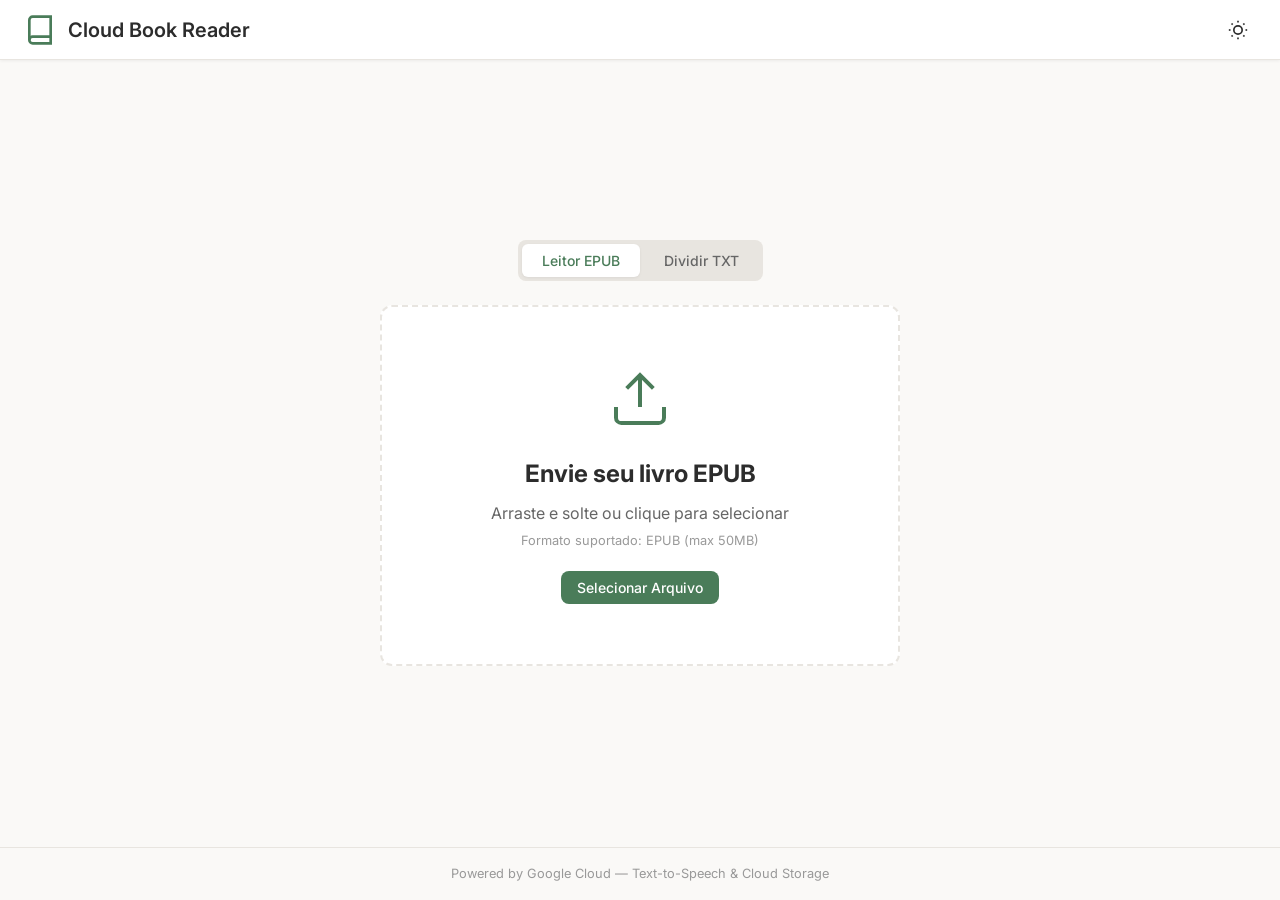
<file: templates/index.html>
<!DOCTYPE html>
<html lang="pt-BR">
<head>
    <meta charset="UTF-8">
    <meta name="viewport" content="width=device-width, initial-scale=1.0">
    <title>Cloud Book Reader - Leitor EPUB</title>
    <link rel="stylesheet" href="/static/css/style.css">
    <link href="https://fonts.googleapis.com/css2?family=Merriweather:wght@300;400;700&family=Inter:wght@400;500;600&display=swap" rel="stylesheet">
</head>
<body>
    <div class="app-container">
        <!-- Header -->
        <header class="header">
            <div class="header-content">
                <div class="logo">
                    <svg width="32" height="32" viewBox="0 0 24 24" fill="none" stroke="currentColor" stroke-width="2">
                        <path d="M4 19.5A2.5 2.5 0 0 1 6.5 17H20"></path>
                        <path d="M6.5 2H20v20H6.5A2.5 2.5 0 0 1 4 19.5v-15A2.5 2.5 0 0 1 6.5 2z"></path>
                    </svg>
                    <h1>Cloud Book Reader</h1>
                </div>
                <button id="btn-theme" class="btn-icon" title="Alternar tema">
                    <svg id="icon-sun" width="20" height="20" viewBox="0 0 24 24" fill="none" stroke="currentColor" stroke-width="2">
                        <circle cx="12" cy="12" r="5"></circle>
                        <line x1="12" y1="1" x2="12" y2="3"></line>
                        <line x1="12" y1="21" x2="12" y2="23"></line>
                        <line x1="4.22" y1="4.22" x2="5.64" y2="5.64"></line>
                        <line x1="18.36" y1="18.36" x2="19.78" y2="19.78"></line>
                        <line x1="1" y1="12" x2="3" y2="12"></line>
                        <line x1="21" y1="12" x2="23" y2="12"></line>
                        <line x1="4.22" y1="19.78" x2="5.64" y2="18.36"></line>
                        <line x1="18.36" y1="5.64" x2="19.78" y2="4.22"></line>
                    </svg>
                    <svg id="icon-moon" class="hidden" width="20" height="20" viewBox="0 0 24 24" fill="none" stroke="currentColor" stroke-width="2">
                        <path d="M21 12.79A9 9 0 1 1 11.21 3 7 7 0 0 0 21 12.79z"></path>
                    </svg>
                </button>
            </div>
        </header>

        <!-- Upload Section -->
        <section id="upload-section" class="upload-section">
            <!-- Tab Switcher -->
            <div class="upload-tabs">
                <button class="upload-tab active" id="tab-epub" data-tab="epub">Leitor EPUB</button>
                <button class="upload-tab" id="tab-split" data-tab="split">Dividir TXT</button>
            </div>

            <!-- EPUB Upload -->
            <div class="upload-area" id="drop-zone" data-panel="epub">
                <div class="upload-icon">
                    <svg width="64" height="64" viewBox="0 0 24 24" fill="none" stroke="currentColor" stroke-width="1.5">
                        <path d="M21 15v4a2 2 0 0 1-2 2H5a2 2 0 0 1-2-2v-4"></path>
                        <polyline points="17 8 12 3 7 8"></polyline>
                        <line x1="12" y1="3" x2="12" y2="15"></line>
                    </svg>
                </div>
                <h2>Envie seu livro EPUB</h2>
                <p>Arraste e solte ou clique para selecionar</p>
                <p class="upload-formats">Formato suportado: EPUB (max 50MB)</p>
                <input type="file" id="file-input" accept=".epub" hidden>
                <button class="btn btn-primary" id="btn-select">Selecionar Arquivo</button>
            </div>

            <!-- TXT Split Upload -->
            <div class="upload-area hidden" id="drop-zone-txt" data-panel="split">
                <div class="upload-icon">
                    <svg width="64" height="64" viewBox="0 0 24 24" fill="none" stroke="currentColor" stroke-width="1.5">
                        <path d="M14 2H6a2 2 0 0 0-2 2v16a2 2 0 0 0 2 2h12a2 2 0 0 0 2-2V8z"></path>
                        <polyline points="14 2 14 8 20 8"></polyline>
                        <line x1="16" y1="13" x2="8" y2="13"></line>
                        <line x1="16" y1="17" x2="8" y2="17"></line>
                        <polyline points="10 9 9 9 8 9"></polyline>
                    </svg>
                </div>
                <h2>Dividir livro TXT em partes</h2>
                <p>Arraste e solte ou clique para selecionar</p>
                <p class="upload-formats">Formato suportado: TXT (max 50MB)</p>
                <div class="chunk-size-control">
                    <label for="chunk-size">Caracteres por parte:</label>
                    <input type="number" id="chunk-size" value="5000" min="100" max="50000" step="100">
                </div>
                <input type="file" id="file-input-txt" accept=".txt" hidden>
                <button class="btn btn-primary" id="btn-select-txt">Selecionar Arquivo TXT</button>
            </div>

            <div id="upload-progress" class="upload-progress hidden">
                <div class="progress-bar">
                    <div class="progress-fill" id="progress-fill"></div>
                </div>
                <p id="upload-status">Processando seu livro...</p>
            </div>
        </section>

        <!-- Reader Section -->
        <section id="reader-section" class="reader-section hidden">
            <!-- Sidebar / Table of Contents -->
            <aside class="sidebar" id="sidebar">
                <div class="sidebar-header">
                    <div class="book-cover" id="book-cover"></div>
                    <div class="book-info">
                        <h3 id="meta-title"></h3>
                        <p id="meta-author"></p>
                    </div>
                </div>
                <nav class="toc" id="toc"></nav>
                <button class="btn btn-secondary sidebar-back" id="btn-back">
                    <svg width="16" height="16" viewBox="0 0 24 24" fill="none" stroke="currentColor" stroke-width="2">
                        <line x1="19" y1="12" x2="5" y2="12"></line>
                        <polyline points="12 19 5 12 12 5"></polyline>
                    </svg>
                    Novo Livro
                </button>
            </aside>

            <!-- Main Reader -->
            <main class="reader-main">
                <div class="reader-toolbar">
                    <div class="toolbar-left">
                        <button class="btn-icon" id="btn-toggle-sidebar" title="Menu">
                            <svg width="20" height="20" viewBox="0 0 24 24" fill="none" stroke="currentColor" stroke-width="2">
                                <line x1="3" y1="12" x2="21" y2="12"></line>
                                <line x1="3" y1="6" x2="21" y2="6"></line>
                                <line x1="3" y1="18" x2="21" y2="18"></line>
                            </svg>
                        </button>
                        <span class="chapter-title" id="chapter-title"></span>
                    </div>
                    <div class="toolbar-center">
                        <button class="btn-icon" id="btn-prev" title="Cap&iacute;tulo anterior">
                            <svg width="20" height="20" viewBox="0 0 24 24" fill="none" stroke="currentColor" stroke-width="2">
                                <polyline points="15 18 9 12 15 6"></polyline>
                            </svg>
                        </button>
                        <span class="page-indicator">
                            <span id="current-chapter">1</span> / <span id="total-chapters">1</span>
                        </span>
                        <button class="btn-icon" id="btn-next" title="Pr&oacute;ximo cap&iacute;tulo">
                            <svg width="20" height="20" viewBox="0 0 24 24" fill="none" stroke="currentColor" stroke-width="2">
                                <polyline points="9 18 15 12 9 6"></polyline>
                            </svg>
                        </button>
                    </div>
                    <div class="toolbar-right">
                        <button class="btn-icon" id="btn-font-decrease" title="Diminuir fonte">A-</button>
                        <button class="btn-icon" id="btn-font-increase" title="Aumentar fonte">A+</button>
                        <select id="tts-voice-type" class="select-language" title="Tipo de voz">
                            <option value="wavenet">WaveNet Neural</option>
                            <option value="neural2">Neural2 (Premium)</option>
                        </select>
                        <select id="tts-language" class="select-language" title="Idioma da voz">
                            <option value="pt-BR">PT-BR</option>
                            <option value="en-US">EN</option>
                            <option value="es-ES">ES</option>
                            <option value="fr-FR">FR</option>
                            <option value="de-DE">DE</option>
                            <option value="it-IT">IT</option>
                            <option value="ja-JP">JA</option>
                        </select>
                        <button class="btn btn-accent" id="btn-tts" title="Ler em voz alta">
                            <svg width="18" height="18" viewBox="0 0 24 24" fill="none" stroke="currentColor" stroke-width="2">
                                <polygon points="11 5 6 9 2 9 2 15 6 15 11 19 11 5"></polygon>
                                <path d="M15.54 8.46a5 5 0 0 1 0 7.07"></path>
                            </svg>
                            Ouvir
                        </button>
                    </div>
                </div>
                <div class="reader-content" id="reader-content">
                    <div class="page-content" id="page-content"></div>
                </div>
            </main>
        </section>

        <!-- Audio Player (hidden) -->
        <audio id="audio-player" hidden></audio>

        <!-- Footer -->
        <footer class="footer">
            <p>Powered by Google Cloud &mdash; Text-to-Speech &amp; Cloud Storage</p>
        </footer>
    </div>

    <script src="/static/js/app.js"></script>
</body>
</html>
</file>
<file: static/css/style.css>
/* ===== Variables ===== */
:root {
    --bg-primary: #faf9f7;
    --bg-secondary: #ffffff;
    --bg-sidebar: #f5f3f0;
    --text-primary: #2c2c2c;
    --text-secondary: #666666;
    --text-muted: #999999;
    --border: #e8e5e0;
    --accent: #4a7c59;
    --accent-hover: #3d6a4b;
    --accent-light: #e8f0eb;
    --danger: #c0392b;
    --shadow-sm: 0 1px 3px rgba(0, 0, 0, 0.06);
    --shadow-md: 0 4px 12px rgba(0, 0, 0, 0.08);
    --shadow-lg: 0 8px 30px rgba(0, 0, 0, 0.12);
    --radius: 8px;
    --radius-lg: 12px;
    --font-reading: 'Merriweather', Georgia, serif;
    --font-ui: 'Inter', -apple-system, BlinkMacSystemFont, sans-serif;
    --sidebar-width: 300px;
    --toolbar-height: 56px;
}

[data-theme="dark"] {
    --bg-primary: #1a1a1a;
    --bg-secondary: #242424;
    --bg-sidebar: #1e1e1e;
    --text-primary: #e8e4df;
    --text-secondary: #a0a0a0;
    --text-muted: #707070;
    --border: #333333;
    --accent: #6aad7b;
    --accent-hover: #7ec08d;
    --accent-light: #2a3a2e;
    --shadow-sm: 0 1px 3px rgba(0, 0, 0, 0.2);
    --shadow-md: 0 4px 12px rgba(0, 0, 0, 0.3);
    --shadow-lg: 0 8px 30px rgba(0, 0, 0, 0.4);
}

/* ===== Reset & Base ===== */
*, *::before, *::after {
    box-sizing: border-box;
    margin: 0;
    padding: 0;
}

html {
    font-size: 16px;
    -webkit-font-smoothing: antialiased;
}

body {
    font-family: var(--font-ui);
    background: var(--bg-primary);
    color: var(--text-primary);
    line-height: 1.6;
    min-height: 100vh;
    transition: background 0.3s, color 0.3s;
}

.hidden { display: none !important; }

/* ===== App Container ===== */
.app-container {
    min-height: 100vh;
    display: flex;
    flex-direction: column;
}

/* ===== Header ===== */
.header {
    background: var(--bg-secondary);
    border-bottom: 1px solid var(--border);
    padding: 0 24px;
    height: 60px;
    position: sticky;
    top: 0;
    z-index: 100;
    box-shadow: var(--shadow-sm);
}

.header-content {
    max-width: 1400px;
    margin: 0 auto;
    display: flex;
    align-items: center;
    justify-content: space-between;
    height: 100%;
}

.logo {
    display: flex;
    align-items: center;
    gap: 12px;
    color: var(--accent);
}

.logo h1 {
    font-size: 1.25rem;
    font-weight: 600;
    color: var(--text-primary);
}

/* ===== Buttons ===== */
.btn {
    display: inline-flex;
    align-items: center;
    gap: 8px;
    padding: 8px 16px;
    border: none;
    border-radius: var(--radius);
    font-family: var(--font-ui);
    font-size: 0.875rem;
    font-weight: 500;
    cursor: pointer;
    transition: all 0.2s;
    white-space: nowrap;
}

.btn-primary {
    background: var(--accent);
    color: white;
}

.btn-primary:hover {
    background: var(--accent-hover);
    box-shadow: var(--shadow-md);
}

.btn-secondary {
    background: var(--bg-primary);
    color: var(--text-primary);
    border: 1px solid var(--border);
}

.btn-secondary:hover {
    background: var(--border);
}

.btn-accent {
    background: var(--accent);
    color: white;
}

.btn-accent:hover {
    background: var(--accent-hover);
}

.btn-accent.active {
    background: var(--danger);
}

.btn-icon {
    display: inline-flex;
    align-items: center;
    justify-content: center;
    width: 36px;
    height: 36px;
    border: none;
    border-radius: var(--radius);
    background: transparent;
    color: var(--text-primary);
    cursor: pointer;
    transition: background 0.2s;
    font-family: var(--font-ui);
    font-size: 0.8rem;
    font-weight: 600;
}

.btn-icon:hover {
    background: var(--accent-light);
}

/* ===== Upload Tabs ===== */
.upload-tabs {
    display: flex;
    gap: 4px;
    background: var(--border);
    padding: 4px;
    border-radius: var(--radius);
    margin-bottom: 24px;
}

.upload-tab {
    padding: 8px 20px;
    border: none;
    border-radius: 6px;
    background: transparent;
    font-family: var(--font-ui);
    font-size: 0.875rem;
    font-weight: 500;
    color: var(--text-secondary);
    cursor: pointer;
    transition: all 0.2s;
}

.upload-tab:hover {
    color: var(--text-primary);
}

.upload-tab.active {
    background: var(--bg-secondary);
    color: var(--accent);
    box-shadow: var(--shadow-sm);
}

/* ===== Chunk Size Control ===== */
.chunk-size-control {
    display: flex;
    align-items: center;
    gap: 10px;
    justify-content: center;
    margin: 12px 0 20px;
}

.chunk-size-control label {
    font-size: 0.85rem;
    color: var(--text-secondary);
    font-weight: 500;
}

.chunk-size-control input[type="number"] {
    width: 100px;
    padding: 6px 10px;
    border: 1px solid var(--border);
    border-radius: var(--radius);
    background: var(--bg-primary);
    color: var(--text-primary);
    font-family: var(--font-ui);
    font-size: 0.85rem;
    text-align: center;
}

.chunk-size-control input[type="number"]:focus {
    outline: none;
    border-color: var(--accent);
}

/* ===== Upload Section ===== */
.upload-section {
    flex: 1;
    display: flex;
    flex-direction: column;
    align-items: center;
    justify-content: center;
    padding: 48px 24px;
}

.upload-area {
    width: 100%;
    max-width: 520px;
    padding: 60px 40px;
    border: 2px dashed var(--border);
    border-radius: var(--radius-lg);
    text-align: center;
    cursor: pointer;
    transition: all 0.3s;
    background: var(--bg-secondary);
}

.upload-area:hover, .upload-area.dragover {
    border-color: var(--accent);
    background: var(--accent-light);
    box-shadow: var(--shadow-md);
}

.upload-icon {
    color: var(--accent);
    margin-bottom: 16px;
}

.upload-area h2 {
    font-size: 1.5rem;
    margin-bottom: 8px;
    color: var(--text-primary);
}

.upload-area p {
    color: var(--text-secondary);
    margin-bottom: 4px;
}

.upload-formats {
    font-size: 0.8rem;
    color: var(--text-muted) !important;
    margin-bottom: 20px !important;
}

.upload-progress {
    width: 100%;
    max-width: 520px;
    margin-top: 24px;
    text-align: center;
}

.progress-bar {
    width: 100%;
    height: 6px;
    background: var(--border);
    border-radius: 3px;
    overflow: hidden;
    margin-bottom: 12px;
}

.progress-fill {
    height: 100%;
    width: 0%;
    background: var(--accent);
    border-radius: 3px;
    transition: width 0.3s;
    animation: progress-pulse 1.5s ease-in-out infinite;
}

@keyframes progress-pulse {
    0%, 100% { opacity: 1; }
    50% { opacity: 0.7; }
}

#upload-status {
    color: var(--text-secondary);
    font-size: 0.9rem;
}

/* ===== Reader Section ===== */
.reader-section {
    flex: 1;
    display: flex;
    min-height: calc(100vh - 60px - 48px);
}

/* ===== Sidebar ===== */
.sidebar {
    width: var(--sidebar-width);
    background: var(--bg-sidebar);
    border-right: 1px solid var(--border);
    display: flex;
    flex-direction: column;
    overflow-y: auto;
    transition: transform 0.3s;
    flex-shrink: 0;
}

.sidebar.collapsed {
    transform: translateX(calc(-1 * var(--sidebar-width)));
    width: 0;
    overflow: hidden;
    border: none;
}

.sidebar-header {
    padding: 20px;
    border-bottom: 1px solid var(--border);
    text-align: center;
}

.book-cover {
    width: 120px;
    height: 170px;
    margin: 0 auto 12px;
    background: var(--border);
    border-radius: var(--radius);
    overflow: hidden;
    box-shadow: var(--shadow-md);
    display: flex;
    align-items: center;
    justify-content: center;
}

.book-cover img {
    width: 100%;
    height: 100%;
    object-fit: cover;
}

.book-cover .cover-placeholder {
    font-size: 2.5rem;
    color: var(--text-muted);
}

.book-info h3 {
    font-size: 1rem;
    font-weight: 600;
    margin-bottom: 4px;
    line-height: 1.3;
}

.book-info p {
    font-size: 0.85rem;
    color: var(--text-secondary);
}

.toc {
    flex: 1;
    overflow-y: auto;
    padding: 8px 0;
}

.toc-item {
    display: block;
    width: 100%;
    padding: 10px 20px;
    border: none;
    background: none;
    text-align: left;
    font-family: var(--font-ui);
    font-size: 0.85rem;
    color: var(--text-secondary);
    cursor: pointer;
    transition: all 0.2s;
    border-left: 3px solid transparent;
}

.toc-item:hover {
    background: var(--accent-light);
    color: var(--text-primary);
}

.toc-item.active {
    background: var(--accent-light);
    color: var(--accent);
    border-left-color: var(--accent);
    font-weight: 500;
}

.sidebar-back {
    margin: 12px 16px;
}

/* ===== Reader Main ===== */
.reader-main {
    flex: 1;
    display: flex;
    flex-direction: column;
    min-width: 0;
}

.reader-toolbar {
    height: var(--toolbar-height);
    padding: 0 16px;
    display: flex;
    align-items: center;
    justify-content: space-between;
    background: var(--bg-secondary);
    border-bottom: 1px solid var(--border);
    gap: 12px;
    flex-shrink: 0;
}

.toolbar-left, .toolbar-center, .toolbar-right {
    display: flex;
    align-items: center;
    gap: 8px;
}

.toolbar-left { flex: 1; min-width: 0; }
.toolbar-right { flex-shrink: 0; }

.chapter-title {
    font-size: 0.9rem;
    font-weight: 500;
    color: var(--text-secondary);
    overflow: hidden;
    text-overflow: ellipsis;
    white-space: nowrap;
}

.page-indicator {
    font-size: 0.85rem;
    color: var(--text-secondary);
    white-space: nowrap;
}

.select-language {
    padding: 6px 8px;
    border: 1px solid var(--border);
    border-radius: var(--radius);
    background: var(--bg-secondary);
    color: var(--text-primary);
    font-family: var(--font-ui);
    font-size: 0.8rem;
    cursor: pointer;
}

/* ===== Reader Content ===== */
.reader-content {
    flex: 1;
    overflow-y: auto;
    padding: 40px;
    display: flex;
    justify-content: center;
}

.page-content {
    max-width: 700px;
    width: 100%;
    font-family: var(--font-reading);
    font-size: 1.1rem;
    line-height: 1.9;
    color: var(--text-primary);
}

.page-content h1, .page-content h2, .page-content h3,
.page-content h4, .page-content h5, .page-content h6 {
    font-family: var(--font-ui);
    margin: 1.5em 0 0.5em;
    line-height: 1.3;
    color: var(--text-primary);
}

.page-content h1 { font-size: 1.8rem; }
.page-content h2 { font-size: 1.5rem; }
.page-content h3 { font-size: 1.3rem; }

.page-content p {
    margin-bottom: 1em;
    text-align: justify;
    hyphens: auto;
}

.page-content img {
    max-width: 100%;
    height: auto;
    border-radius: var(--radius);
    margin: 1em 0;
}

.page-content blockquote {
    border-left: 3px solid var(--accent);
    padding-left: 16px;
    margin: 1em 0;
    color: var(--text-secondary);
    font-style: italic;
}

.page-content a {
    color: var(--accent);
    text-decoration: none;
}

.page-content a:hover {
    text-decoration: underline;
}

/* ===== Footer ===== */
.footer {
    padding: 16px 24px;
    text-align: center;
    font-size: 0.8rem;
    color: var(--text-muted);
    border-top: 1px solid var(--border);
}

/* ===== Responsive ===== */
@media (max-width: 768px) {
    .sidebar {
        position: fixed;
        top: 60px;
        left: 0;
        bottom: 0;
        z-index: 50;
        box-shadow: var(--shadow-lg);
    }

    .sidebar.collapsed {
        transform: translateX(-100%);
    }

    .reader-content {
        padding: 24px 16px;
    }

    .toolbar-right {
        gap: 4px;
    }

    .btn-tts-text {
        display: none;
    }

    .reader-toolbar {
        padding: 0 8px;
    }

    .select-language {
        display: none;
    }
}

@media (max-width: 480px) {
    .page-content {
        font-size: 1rem;
        line-height: 1.7;
    }

    .header {
        padding: 0 12px;
    }

    .logo h1 {
        font-size: 1rem;
    }
}

/* ===== Scrollbar ===== */
::-webkit-scrollbar {
    width: 8px;
}

::-webkit-scrollbar-track {
    background: transparent;
}

::-webkit-scrollbar-thumb {
    background: var(--border);
    border-radius: 4px;
}

::-webkit-scrollbar-thumb:hover {
    background: var(--text-muted);
}

/* ===== Loading Spinner ===== */
.loading-spinner {
    display: inline-block;
    width: 20px;
    height: 20px;
    border: 2px solid var(--border);
    border-top-color: var(--accent);
    border-radius: 50%;
    animation: spin 0.6s linear infinite;
}

@keyframes spin {
    to { transform: rotate(360deg); }
}
</file>
